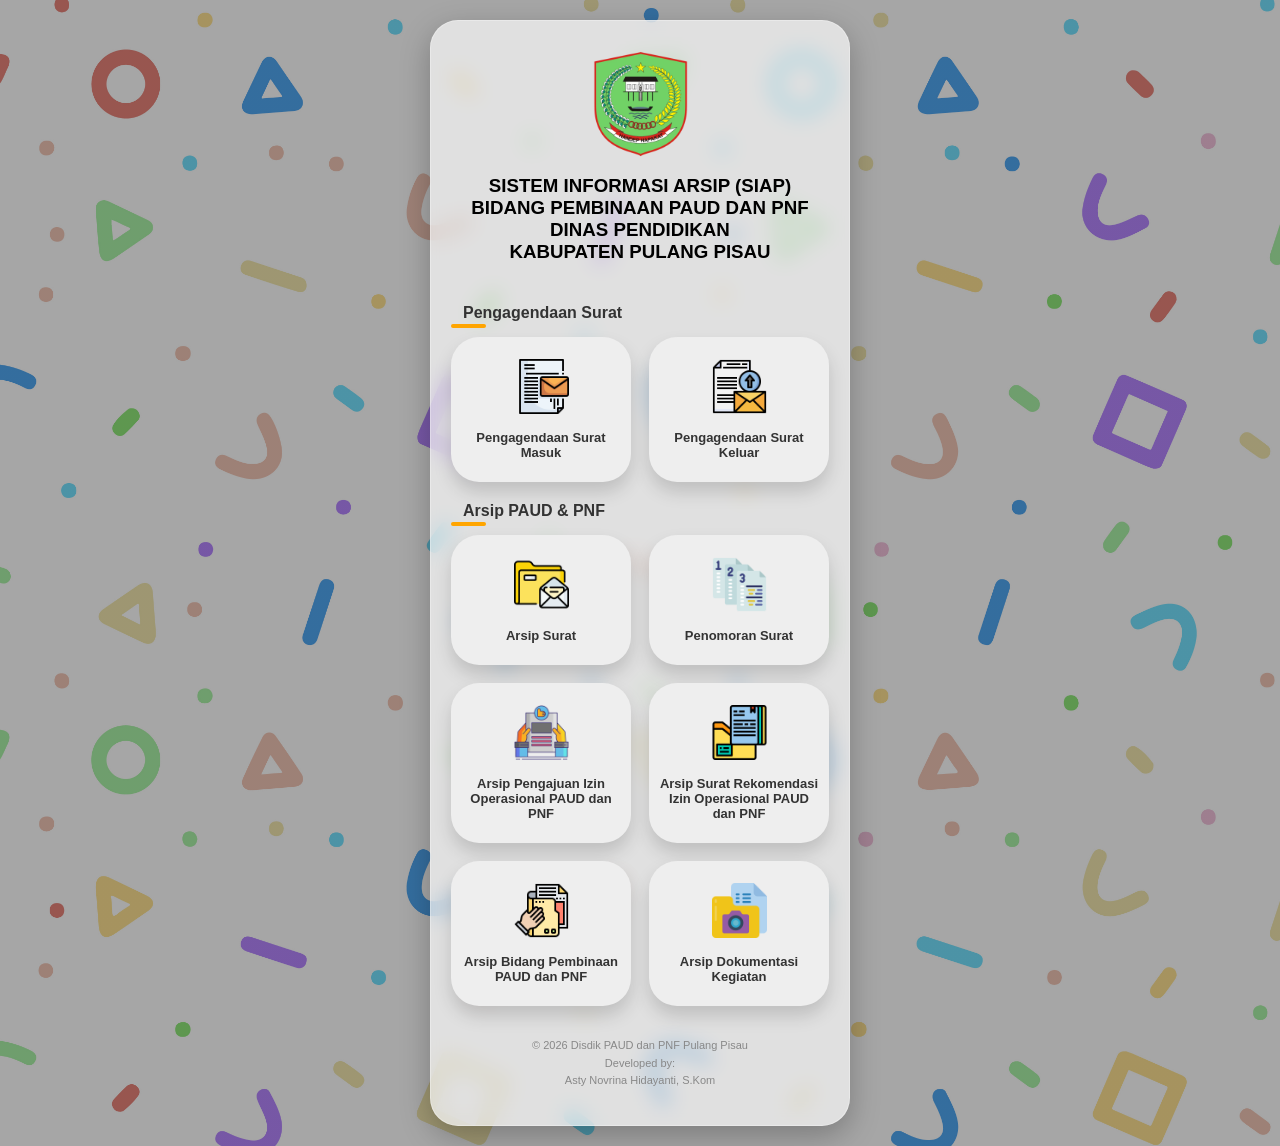
<file: index.html>
<!doctype html>
<html lang="id">
  <head>
    <meta charset="UTF-8" />
    <title>Disdik PAUD & PNF Kab. Pulang Pisau</title>
    <meta name="viewport" content="width=device-width, initial-scale=1.0" />
    <link rel="shortcut icon" href="pulpis.png" />
    <link rel="stylesheet" href="paud.css" />
  </head>
  <body>
    <div class="wrapper">
      <div class="container">
        <!-- HEADER -->
        <div class="header">
          <img src="pulpis.png" alt="Pulang Pisau" />
          <h3>SISTEM INFORMASI ARSIP (SIAP)</h3>
          <h3>BIDANG PEMBINAAN PAUD DAN PNF</h3>
          <h3>DINAS PENDIDIKAN</h3>
          <h3>KABUPATEN PULANG PISAU</h3>
          <div class="subtitle-wrapper">
            <div class="subtitle">JAYA (JUJUR, AMANAH, YAKIN, AMAN)</div>
          </div>
        </div>

        <!-- BUTTONS -->
<!-- SECTION 1 -->
 <div class="section">
  <h3>Pengagendaan Surat</h3>
  <div class="menu-grid">
    <a href="https://forms.gle/XPu2SDm5cS4ZehXi6" class="menu-card">
      <img src="surat.png">
      <span>Pengagendaan Surat Masuk</span>
    </a>
    <a href="https://forms.gle/dzA8zHgVekqxMAL59" class="menu-card">
      <img src="keluar.png">
      <span>Pengagendaan Surat Keluar</span>
    </a>
  </div>
</div>

<!-- SECTION 2 -->
<div class="section">
  <h3>Arsip PAUD & PNF</h3>
  <div class="menu-grid">
     <a href="arsip-surat.html" class="menu-card">
      <img src="arsipsrt.png">
      <span>Arsip Surat</span>
    </a>
    <a href="penomoran-surat.html" class="menu-card">
      <img src="penomoran.png">
      <span>Penomoran Surat</span>
    </a>
    <a href="https://drive.google.com/drive/folders/1JbQU0QqiBYdIdfbY0zCls5WwmRVdx4mE?usp=drive_link" class="menu-card">
      <img src="SOP.png">
      <span>Arsip Pengajuan Izin Operasional PAUD dan PNF</span>
    </a>
    <a href="https://drive.google.com/drive/folders/1WzAkm9FThOuFN83Fi100eES3eoQMEreX?usp=drive_link" class="menu-card">
      <img src="izinsop.png">
      <span>Arsip Surat Rekomendasi Izin Operasional PAUD dan PNF</span>
    </a>
    <a href="https://drive.google.com/drive/folders/1bYTrL10OySnuaXtBx4OE1pCVkS8Luyg9?usp=drive_link" class="menu-card">
      <img src="arsip.png">
      <span>Arsip Bidang Pembinaan PAUD dan PNF</span>
    </a>
    <a href="https://drive.google.com/drive/folders/1BphfVjuisKZj954J9KmDrHEbQGf1t2mh?usp=drive_link" class="menu-card">
      <img src="dokumentasi.png">
      <span>Arsip Dokumentasi Kegiatan</span>
    </a>
  </div>
</div>
        <!-- FOOTER -->
        <div class="copyright">
          © 2026 Disdik PAUD dan PNF Pulang Pisau<br />
          <p>
            Developed by:<br />
            Asty Novrina Hidayanti, S.Kom
          </p>
        </div>
      </div>
    </div>
  </body>
</html>
</file>
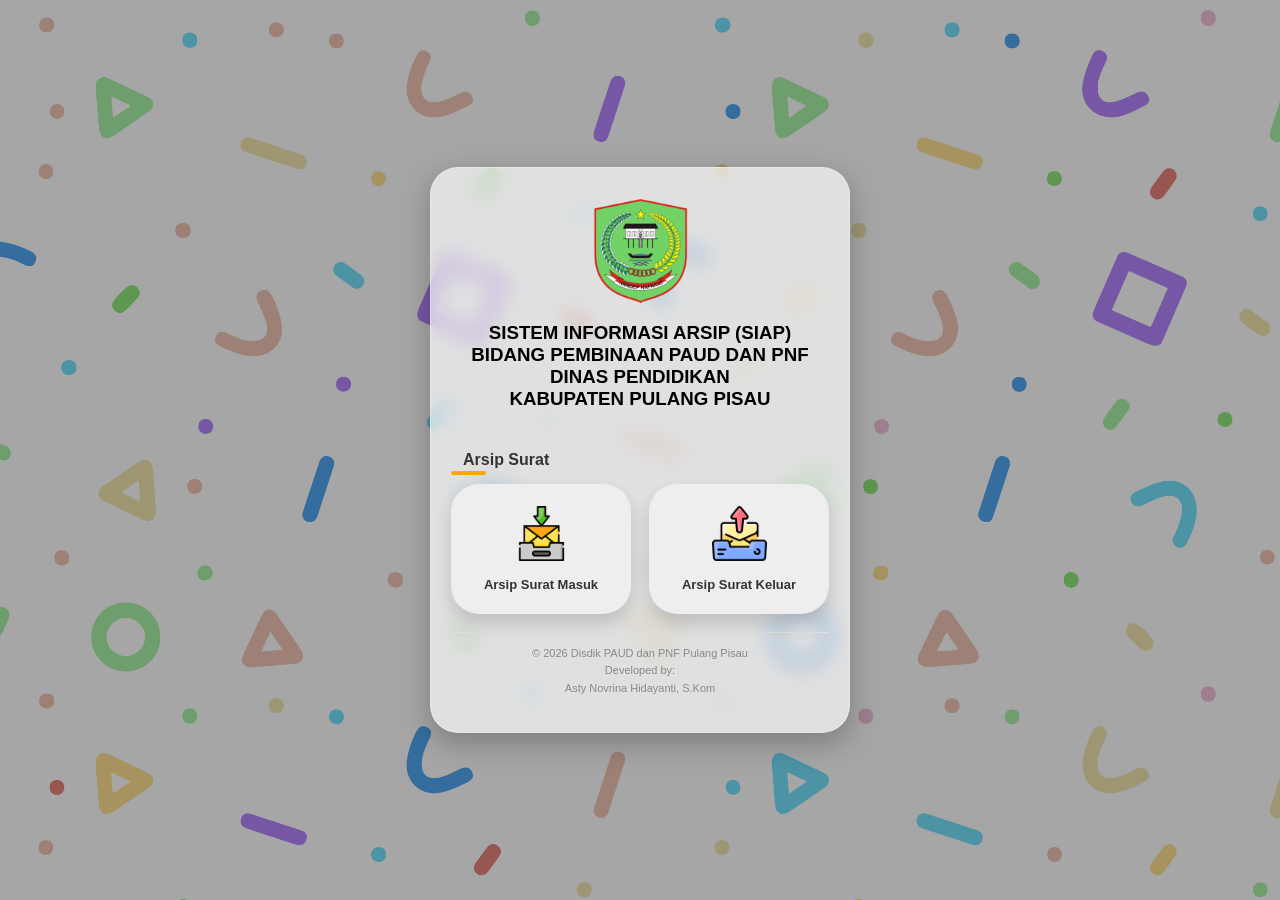
<file: arsip-surat.html>
<!doctype html>
<html lang="id">
  <head>
    <meta charset="UTF-8" />
    <title>Disdik PAUD & PNF Kab. Pulang Pisau</title>
    <meta name="viewport" content="width=device-width, initial-scale=1.0" />
    <link rel="shortcut icon" href="pulpis.png" />
    <link rel="stylesheet" href="penomoran.css" />
  </head>

  <body>
    <div class="wrapper">
      <div class="container">
        <!-- HEADER -->
        <div class="header">
          <img src="pulpis.png" alt="Pulang Pisau" />
          <h3>SISTEM INFORMASI ARSIP (SIAP)</h3>
          <h3>BIDANG PEMBINAAN PAUD DAN PNF</h3>
          <h3>DINAS PENDIDIKAN</h3>
          <h3>KABUPATEN PULANG PISAU</h3>
          <div class="subtitle-wrapper">
            <div class="subtitle">JAYA (JUJUR, AMANAH, YAKIN, AMAN)</div>
          </div>
        </div>

        <!-- BUTTONS -->
<!-- SECTION 1 -->


<!-- SECTION 2 -->
<div class="section">
  <h3>Arsip Surat</h3>

  <div class="menu-grid">

    <a href="https://drive.google.com/drive/folders/1je1BcuyaQGRMu-QZC4HqITl6g0YcY5pF?usp=sharing" class="menu-card">
      <img src="arsipmsk.png">
      <span>Arsip Surat Masuk</span>
    </a>

    <a href="https://drive.google.com/drive/folders/1HrCWPimi89NB0C9vybsreeSZcWpN__Ym?usp=drive_link" class="menu-card">
      <img src="arsipklr.png">
      <span>Arsip Surat Keluar</span>
    </a>

  </div>
</div>
        <!-- FOOTER -->
        <div class="copyright">
          © 2026 Disdik PAUD dan PNF Pulang Pisau<br />
          <p>
            Developed by:<br />
            Asty Novrina Hidayanti, S.Kom
          </p>
        </div>
      </div>
    </div>
  </body>
</html>
</file>
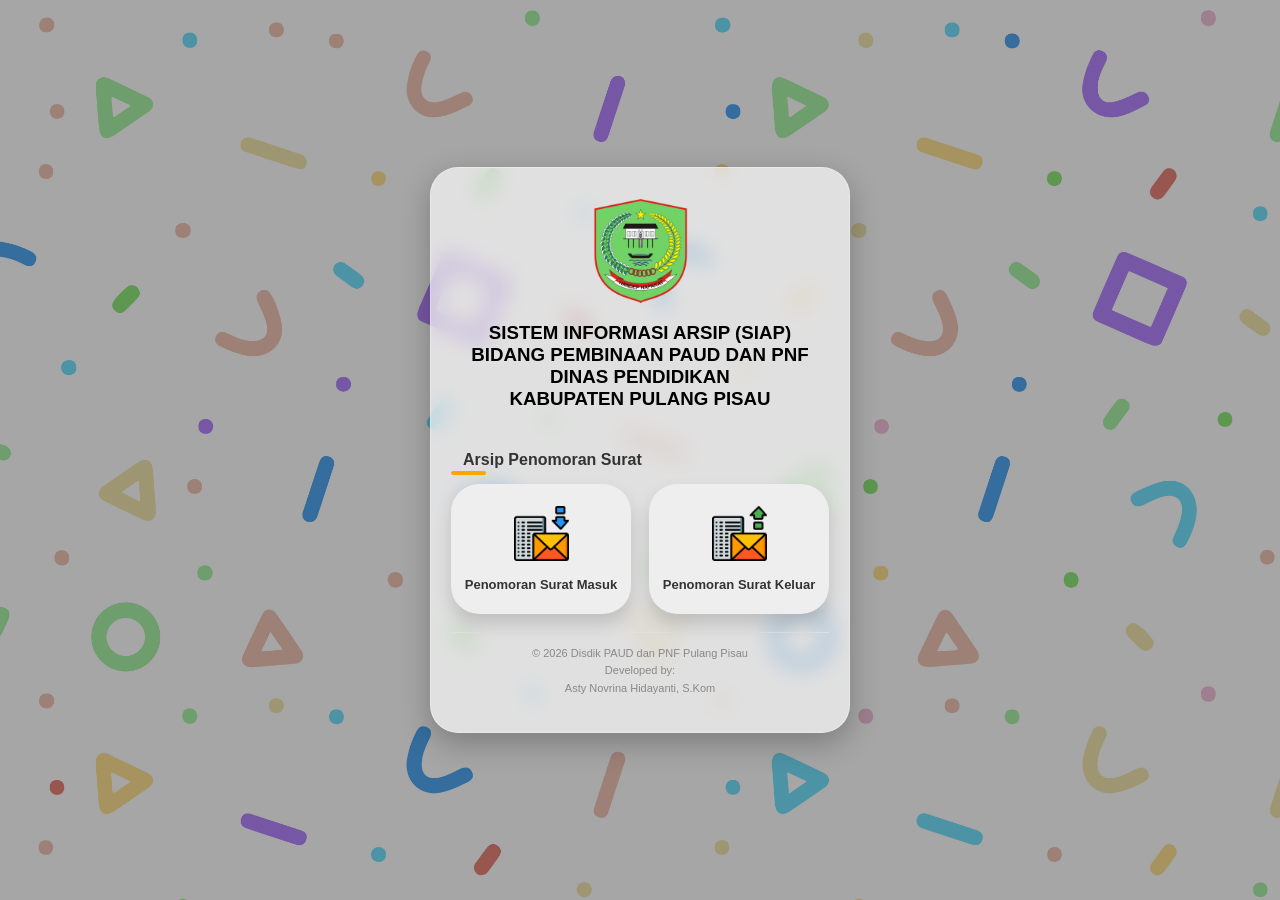
<file: penomoran-surat.html>
<!doctype html>
<html lang="id">
  <head>
    <meta charset="UTF-8" />
    <title>Disdik PAUD & PNF Kab. Pulang Pisau</title>
    <meta name="viewport" content="width=device-width, initial-scale=1.0" />
    <link rel="shortcut icon" href="pulpis.png" />
    <link rel="stylesheet" href="penomoran.css" />
  </head>

  <body>
    <div class="wrapper">
      <div class="container">
        <!-- HEADER -->
        <div class="header">
          <img src="pulpis.png" alt="Pulang Pisau" />
          <h3>SISTEM INFORMASI ARSIP (SIAP)</h3>
          <h3>BIDANG PEMBINAAN PAUD DAN PNF</h3>
          <h3>DINAS PENDIDIKAN</h3>
          <h3>KABUPATEN PULANG PISAU</h3>
          <div class="subtitle-wrapper">
            <div class="subtitle">JAYA (JUJUR, AMANAH, YAKIN, AMAN)</div>
          </div>
        </div>

        <!-- BUTTONS -->
<!-- SECTION 1 -->


<!-- SECTION 2 -->
<div class="section">
  <h3>Arsip Penomoran Surat</h3>

  <div class="menu-grid">

    <a href="https://docs.google.com/spreadsheets/d/1XPh2W50ibQ1AfR0Wl3x_Qd_zIJf3hChYAhF08udirDc/edit?usp=sharing" class="menu-card">
      <img src="nomsk.png">
      <span>Penomoran Surat Masuk</span>
    </a>

    <a href="https://docs.google.com/spreadsheets/d/1toYEcmjJ8nBLfdlvnfKY_ErMW7mfSYxtaGEniIHfwyk/edit?usp=sharing" class="menu-card">
      <img src="noklr.png">
      <span>Penomoran Surat Keluar</span>
    </a>

  </div>
</div>
        <!-- FOOTER -->
        <div class="copyright">
          © 2026 Disdik PAUD dan PNF Pulang Pisau<br />
          <p>
            Developed by:<br />
            Asty Novrina Hidayanti, S.Kom
          </p>
        </div>
      </div>
    </div>
  </body>
</html>
</file>
<file: paud.css>
/* Reset */
* {
  margin: 0;
  padding: 0;
  box-sizing: border-box;
  font-family: "Segoe UI", Arial, sans-serif;
}

/* Background */
body {
  min-height: 100vh;
  background:
    linear-gradient(rgba(0, 0, 0, 0.35), rgba(0, 0, 0, 0.35)),
    url("bg.jpg") no-repeat center center;
  background-size: cover;
  display: flex;
  justify-content: center;
  align-items: center;
}

/* Wrapper */
.wrapper {
  width: 100%;
  padding: 20px;
  display: flex;
  justify-content: center;
}

/* Card utama */
.container {
  width: 100%;
  max-width: 420px;
  background: rgba(255, 255, 255, 0.65);
  backdrop-filter: blur(10px);
  -webkit-backdrop-filter: blur(10px);
  border-radius: 28px;
  padding: 28px 20px 35px;
  box-shadow: 0 10px 30px rgba(0, 0, 0, 0.25);
  text-align: center;
  border: 1px solid rgba(255, 255, 255, 0.3);
}

/* Header */
.header img {
  width: 95px;
  margin-bottom: 12px;
}

.header h1 {
  font-size: 22px;
  font-weight: 700;
  color: #111;
}

.header .subtitle {
  font-size: 14px;
  color: #666;
  margin-top: 4px;
}

.mail {
  margin: 14px 0 24px;
  font-size: 22px;
}

/* Button */
.btn {
  width: 100%;
  background: linear-gradient(145deg, #ffffff, #f1f1f1);
  border-radius: 18px;
  padding: 14px 18px;
  margin: 14px 0;
  font-size: 15px;
  font-weight: 600;
  color: #222;
  text-decoration: none;
  display: flex;
  align-items: center;
  gap: 14px;
  box-shadow:
    0 4px 10px rgba(0, 0, 0, 0.12),
    inset 0 1px 0 rgba(255, 255, 255, 0.6);
  transition: all 0.25s ease;
  position: relative;
  overflow: hidden;
}

/* efek hover */
.btn:hover {
  transform: translateY(-2px);
  box-shadow:
    0 8px 18px rgba(0, 0, 0, 0.18),
    inset 0 1px 0 rgba(255, 255, 255, 0.7);
  background: linear-gradient(145deg, #f9f9f9, #ececec);
}

/* efek tap seperti aplikasi mobile */
.btn:active {
  transform: scale(0.97);
  box-shadow: 0 3px 8px rgba(0, 0, 0, 0.2);
}

/* icon di kiri */
.btn img {
  width: 22px;
  height: 22px;
  object-fit: contain;
  flex-shrink: 0;
}

/* teks */
.btn span {
  flex: 1;
  text-align: left;
}

/* panah kecil kanan (optional, biar seperti menu app) */
.btn::after {
  content: "›";
  font-size: 20px;
  color: #999;
}

/* tombol disabled */
.btn.disabled {
  background: linear-gradient(145deg, #e0e0e0, #d0d0d0);
  color: #888;
  cursor: not-allowed;
  pointer-events: none;
  box-shadow: none;
}

.btn.disabled::after {
  color: #aaa;
}

/* Footer */
.footer {
  margin-top: 28px;
  font-size: 12px;
  color: #777;
}

.footer a {
  color: #777;
  text-decoration: none;
  margin: 0 6px;
}

/* Copyright */
.copyright {
  margin-top: 18px;
  padding-top: 12px;
  border-top: 1px solid #e0e0e0;
  font-size: 11px;
  color: #888;
  line-height: 1.6;
}

/* Responsive kecil */
@media (max-width: 360px) {
  .header h1 {
    font-size: 20px;
  }
  .btn {
    font-size: 14px;
    padding: 14px;
  }
}

.subtitle-wrapper {
  width: 100%;
  overflow: hidden;
  white-space: nowrap;
}

.subtitle {
  display: inline-block;
  padding-left: 100%;
  font-size: 18px;
  font-weight: 500;
  animation: slideText 10s linear infinite;
}

@keyframes slideText {
  0% {
    transform: translateX(0);
  }
  100% {
    transform: translateX(-100%);
  }
}

/* tambahan css */
/* SECTION */
.section {
  margin-top: 20px;
}

.section h3 {
  text-align: left;
  font-size: 16px;
  margin-bottom: 10px;
  position: relative;
  padding-left: 12px;
  color: #333;
}

/* garis orange */
.section h3::before {
  content: "";
  width: 35px;
  height: 4px;
  background: orange;
  position: absolute;
  left: 0;
  bottom: -6px;
  border-radius: 10px;
}

/* GRID (seperti gambar) */
.menu-grid {
  display: grid;
  grid-template-columns: repeat(2, 1fr); /* 2 kolom seperti gambar */
  gap: 18px;
  margin-top: 15px;
}

/* CARD */
.menu-card {
  background: #eeeeee;
  border-radius: 28px;
  padding: 22px 10px;
  text-align: center;
  box-shadow: 0 10px 18px rgba(0,0,0,0.15);
  transition: 0.25s;
}

/* ICON */
.menu-card img {
  width: 55px;
  height: 55px;
  margin-bottom: 12px;
}

/* TEXT */
.menu-card span {
  display: block;
  font-size: 13px;
  font-weight: 600;
  color: #333;
}

/* HOVER */
.menu-card:hover {
  transform: translateY(-5px);
}

/* TAP */
.menu-card:active {
  transform: scale(0.92);
}

/* DISABLED */
.menu-card.disabled {
  opacity: 0.5;
}

.menu-card {
  text-decoration: none; /* hilangkan garis bawah */
  color: #222; /* pastikan warna normal */
}



/* FORM CSS page penomoran surat*/
.form {
  text-align: left;
  margin-top: 20px;
}

.form label {
  font-size: 13px;
  font-weight: 600;
  margin-top: 10px;
  display: block;
}

.form input,
.form select,
.form textarea {
  width: 100%;
  padding: 10px;
  margin-top: 5px;
  border-radius: 10px;
  border: 1px solid #ccc;
  font-size: 13px;
}

/* BUTTON SIMPAN */
.btn-submit {
  width: 100%;
  margin-top: 15px;
  padding: 12px;
  border: none;
  border-radius: 12px;
  background: #4CAF50;
  color: white;
  font-weight: bold;
  cursor: pointer;
}

/* BACK */
.btn-back {
  display: block;
  margin-top: 15px;
  text-align: center;
  text-decoration: none;
  color: #333;
}
</file>
<file: penomoran.css>
/* Reset */
* {
  margin: 0;
  padding: 0;
  box-sizing: border-box;
  font-family: "Segoe UI", Arial, sans-serif;
}

/* Background */
body {
  min-height: 100vh;
  background:
    linear-gradient(rgba(0, 0, 0, 0.35), rgba(0, 0, 0, 0.35)),
    url("bg.jpg") no-repeat center center;
  background-size: cover;
  display: flex;
  justify-content: center;
  align-items: center;
}

/* Wrapper */
.wrapper {
  width: 100%;
  padding: 20px;
  display: flex;
  justify-content: center;
}

/* Card utama */
.container {
  width: 100%;
  max-width: 420px;
  background: rgba(255, 255, 255, 0.65);
  backdrop-filter: blur(10px);
  -webkit-backdrop-filter: blur(10px);
  border-radius: 28px;
  padding: 28px 20px 35px;
  box-shadow: 0 10px 30px rgba(0, 0, 0, 0.25);
  text-align: center;
  border: 1px solid rgba(255, 255, 255, 0.3);
}

/* Header */
.header img {
  width: 95px;
  margin-bottom: 12px;
}

.header h1 {
  font-size: 22px;
  font-weight: 700;
  color: #111;
}

.header .subtitle {
  font-size: 14px;
  color: #666;
  margin-top: 4px;
}

.mail {
  margin: 14px 0 24px;
  font-size: 22px;
}

/* Button */
.btn {
  width: 100%;
  background: linear-gradient(145deg, #ffffff, #f1f1f1);
  border-radius: 18px;
  padding: 14px 18px;
  margin: 14px 0;
  font-size: 15px;
  font-weight: 600;
  color: #222;
  text-decoration: none;
  display: flex;
  align-items: center;
  gap: 14px;
  box-shadow:
    0 4px 10px rgba(0, 0, 0, 0.12),
    inset 0 1px 0 rgba(255, 255, 255, 0.6);
  transition: all 0.25s ease;
  position: relative;
  overflow: hidden;
}

/* efek hover */
.btn:hover {
  transform: translateY(-2px);
  box-shadow:
    0 8px 18px rgba(0, 0, 0, 0.18),
    inset 0 1px 0 rgba(255, 255, 255, 0.7);
  background: linear-gradient(145deg, #f9f9f9, #ececec);
}

/* efek tap seperti aplikasi mobile */
.btn:active {
  transform: scale(0.97);
  box-shadow: 0 3px 8px rgba(0, 0, 0, 0.2);
}

/* icon di kiri */
.btn img {
  width: 22px;
  height: 22px;
  object-fit: contain;
  flex-shrink: 0;
}

/* teks */
.btn span {
  flex: 1;
  text-align: left;
}

/* panah kecil kanan (optional, biar seperti menu app) */
.btn::after {
  content: "›";
  font-size: 20px;
  color: #999;
}

/* tombol disabled */
.btn.disabled {
  background: linear-gradient(145deg, #e0e0e0, #d0d0d0);
  color: #888;
  cursor: not-allowed;
  pointer-events: none;
  box-shadow: none;
}

.btn.disabled::after {
  color: #aaa;
}

/* Footer */
.footer {
  margin-top: 28px;
  font-size: 12px;
  color: #777;
}

.footer a {
  color: #777;
  text-decoration: none;
  margin: 0 6px;
}

/* Copyright */
.copyright {
  margin-top: 18px;
  padding-top: 12px;
  border-top: 1px solid #e0e0e0;
  font-size: 11px;
  color: #888;
  line-height: 1.6;
}

/* Responsive kecil */
@media (max-width: 360px) {
  .header h1 {
    font-size: 20px;
  }
  .btn {
    font-size: 14px;
    padding: 14px;
  }
}

.subtitle-wrapper {
  width: 100%;
  overflow: hidden;
  white-space: nowrap;
}

.subtitle {
  display: inline-block;
  padding-left: 100%;
  font-size: 18px;
  font-weight: 500;
  animation: slideText 10s linear infinite;
}

@keyframes slideText {
  0% {
    transform: translateX(0);
  }
  100% {
    transform: translateX(-100%);
  }
}

/* tambahan css */
/* SECTION */
.section {
  margin-top: 20px;
}

.section h3 {
  text-align: left;
  font-size: 16px;
  margin-bottom: 10px;
  position: relative;
  padding-left: 12px;
  color: #333;
}

/* garis orange */
.section h3::before {
  content: "";
  width: 35px;
  height: 4px;
  background: orange;
  position: absolute;
  left: 0;
  bottom: -6px;
  border-radius: 10px;
}

/* GRID (seperti gambar) */
.menu-grid {
  display: grid;
  grid-template-columns: repeat(2, 1fr); /* 2 kolom seperti gambar */
  gap: 18px;
  margin-top: 15px;
}

/* CARD */
.menu-card {
  background: #eeeeee;
  border-radius: 28px;
  padding: 22px 10px;
  text-align: center;
  box-shadow: 0 10px 18px rgba(0,0,0,0.15);
  transition: 0.25s;
}

/* ICON */
.menu-card img {
  width: 55px;
  height: 55px;
  margin-bottom: 12px;
}

/* TEXT */
.menu-card span {
  display: block;
  font-size: 13px;
  font-weight: 600;
  color: #333;
}

/* HOVER */
.menu-card:hover {
  transform: translateY(-5px);
}

/* TAP */
.menu-card:active {
  transform: scale(0.92);
}

/* DISABLED */
.menu-card.disabled {
  opacity: 0.5;
}

.menu-card {
  text-decoration: none; /* hilangkan garis bawah */
  color: #222; /* pastikan warna normal */
}
</file>
